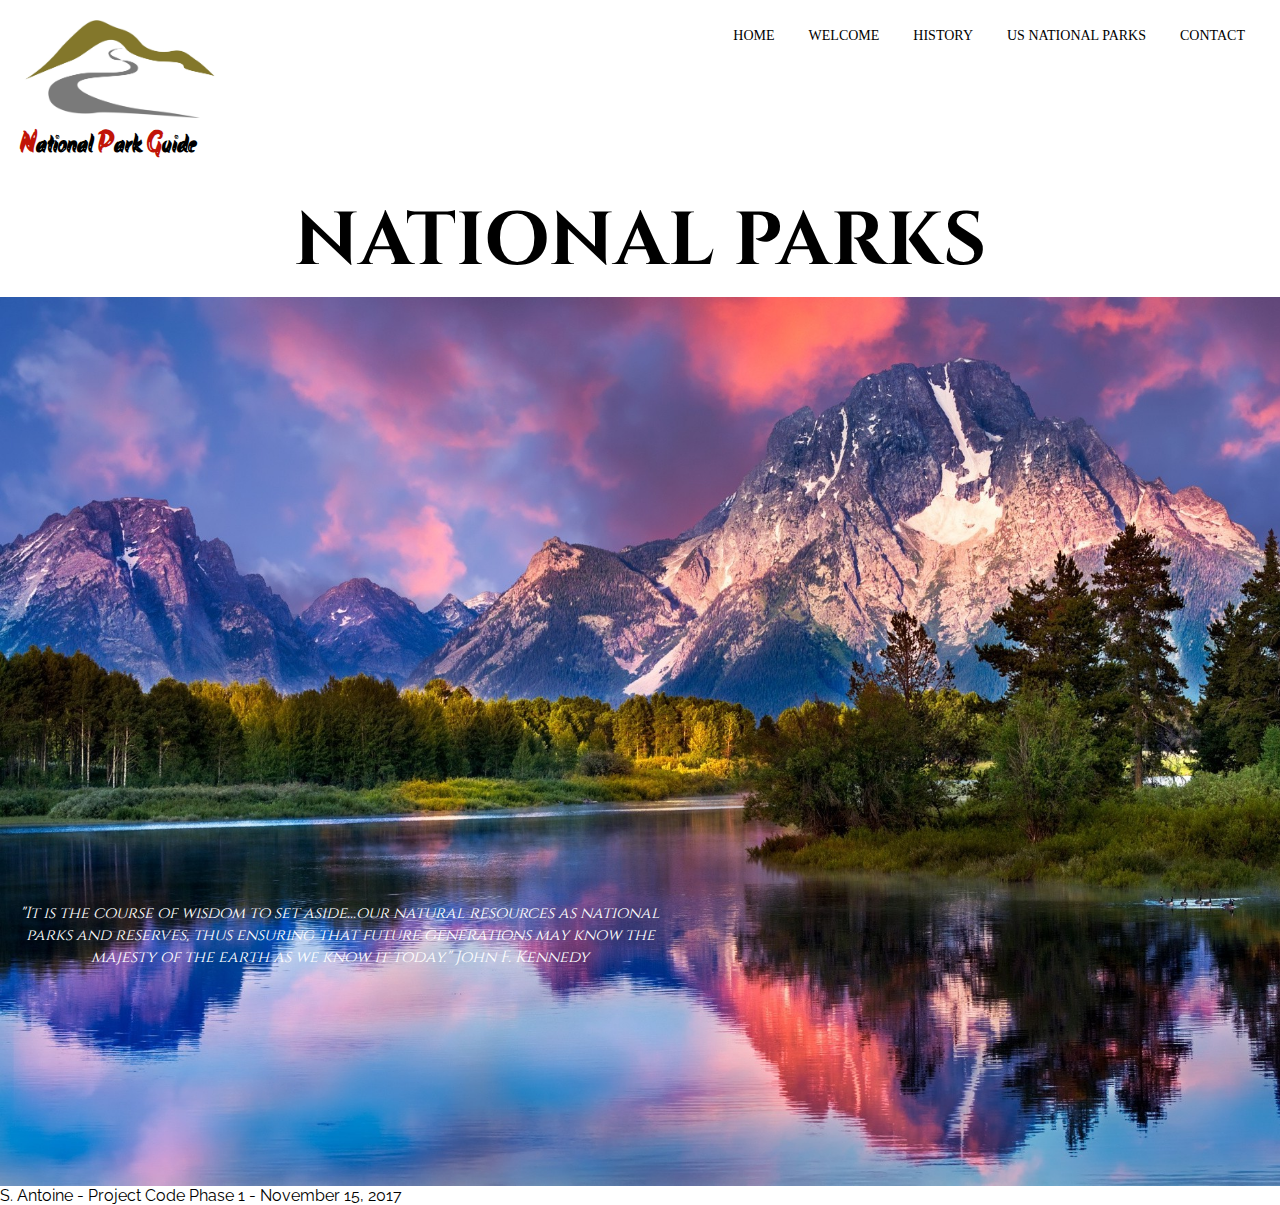
<file: index.html>
<!DOCTYPE html>
<html lang="en"> 
<head>
    <meta charset="utf-8">
        <!--Insert Google Fonts-->
        <link href="stylesheet.css" rel="stylesheet" type="text/css">
        <link href="https://fonts.googleapis.com/css?family=Cinzel" rel="stylesheet">
        <link href="https://fonts.googleapis.com/css?family=Raleway:400i" rel="stylesheet">
        <link href="https://fonts.googleapis.com/css?family=Akronim|Revalia|Trade+Winds" rel="stylesheet">
        <style></style>
    <title>
        My First Website
    </title>
    </head>

    <body>
    
        <!--insert logo-
            -->
    <header>    
     
     <nav>
          <div class="logo">
            <img src="images/logo.jpg" />
            <br/>
            <a 
            href="index.html"><span style="font-size: 30px;
             color: #c11407">N</span>ational
            <span style="font-size: 30px;
             color: #c11407">P</span>ark
            <span style="font-size: 30px;
             color: #c11407">G</span>uide</a>
            </div>
       
          <ul class= "navbar">
           
                  <li><a href="index.html">HOME</a></li>
                  <li><a href="welcome.html">WELCOME</a></li>
                  <li><a href="history.html">HISTORY</a></li>
                  <li> <a href="us_national_parks.html">US NATIONAL PARKS</a></li>
                  <!--<li><a href="photo_gallery.html">PHOTO GALLERY</a></li>-->
                  <li><a href="contact_us.html">CONTACT</a></li>
                </ul>
         </nav>
    
    </header>


     <section>
            
             <div class="homepage"> 
            
             <h1>NATIONAL PARKS</h1>
             
             <!--<h2><a href="us_national_parks.html">America's 59 Majestic Terrains</a></h2>-->
<!--CHANGE COLOR OF FONT OF H2-->
            
             <p class="quote"><em>"It is the course of wisdom to set aside...our natural resources as national parks 
and reserves, thus ensuring that future generations may know the majesty of the earth as we know it today." John F. Kennedy</em></p>
<!--MOVE QUOTE DOWN TO WATER-->
 
 
   </div>
  
  
   </section>  
    
    
    <footer>
        <time>S. Antoine - Project Code Phase 1 - November 15, 2017</time>
    </footer>
   
</body>
</html>
</file>
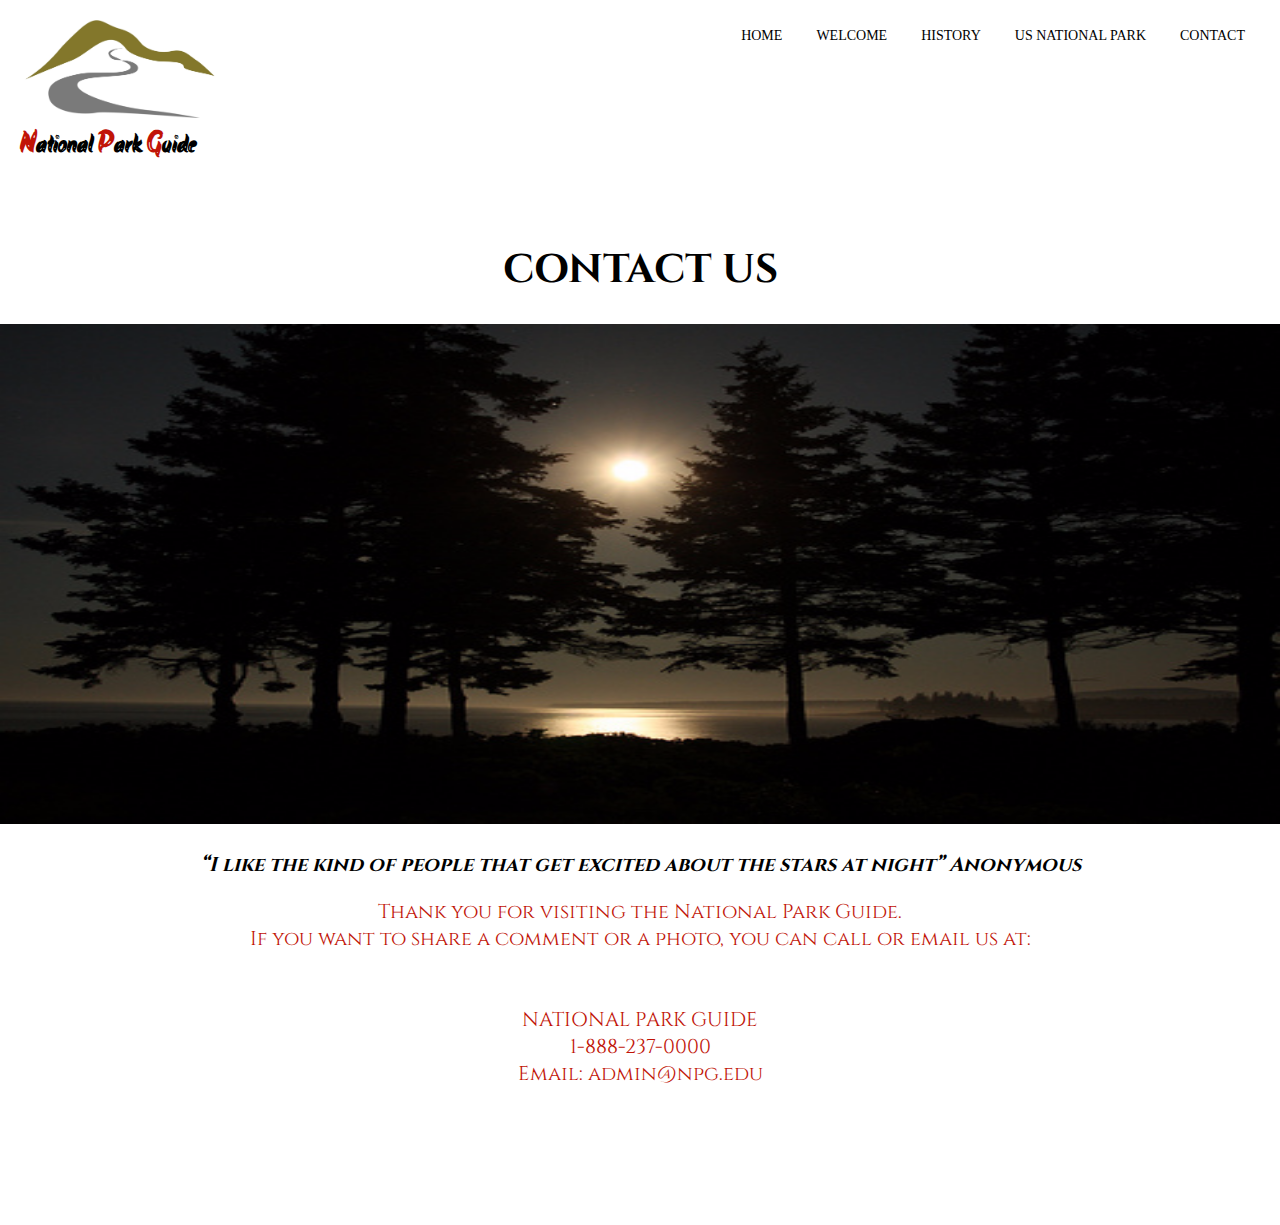
<file: contact_us.html>
<!DOCTYPE html>
<html lang="en"> 
<head>
        <meta charset="utf-8">
        <!--Google Font-->
        <link href="stylesheet.css" rel="stylesheet" type="text/css">
        <link href="https://fonts.googleapis.com/css?family=Cinzel" rel="stylesheet">  
        <link href="https://fonts.googleapis.com/css?family=Raleway:400i" rel="stylesheet">
        <link href="https://fonts.googleapis.com/css?family=Akronim|Revalia|Trade+Winds" rel="stylesheet">
    <title>
        My First Website
    </title>
    </head>
       
        <body>
             <!--insert logo-
            <div class="logo">
            <img src="images/logo.jpg" />
            <br/>
            <a class = "name"
            href="index.html"><span>N</span>ational
            <span>P</span>ark
            <span>G</span>uide</a>
            </div>-->
           <nav>
                <div class="logo">
            <img src="images/logo.jpg" />
            <br/>
            <a 
            href="index.html"><span style="font-size: 30px;
       color: #c11407">N</span>ational
            <span style="font-size: 30px;
       color: #c11407">P</span>ark
            <span style="font-size: 30px;
       color: #c11407">G</span>uide</a>
            </div>
        <ul class= "navbar">
            
                  
                  <li><a href="index.html">HOME</a></li>
                  <li><a href="welcome.html">WELCOME</a></li>
                  <li><a href="history.html">HISTORY</a></li>
                  <li> <a href="us_national_parks.html">US NATIONAL PARK</a></li>
                 <!-- <li><a href="Photo_Gallery.html">PHOTO GALLERY</a></li>-->
                  <li><a href="contact_us.html">CONTACT</a></li>
                </ul>
    </nav> 
            

        
         <body bgcolor="white"></body>
         <div class="contact_us"></div>
        
        
         <header class="contact_us">
        
         <center><h1><bold><font color="#000000">CONTACT US</font></bold></h1></center>

<!--<div class="banner2">
        <img class="banner-image2" 
        src="images/??.jpg>-->
        
        <div class="bannner2">
        <img class="banner-image2" src="images/night-trees.jpg">
        </div>
        
<!--iNCLUDE QUOTE-->    
   <p class="quotes"><em>“I like the kind of people that get excited about the stars at night” Anonymous</em></p>     


  <p><font color="#c11407">Thank you for visiting the National Park Guide.<br> If you want to share a comment or a photo, you can call or email us at: <br>
  <br>
  <br>
  NATIONAL PARK GUIDE<br>
  1-888-237-0000<br>
  Email:  admin@npg.edu</font></p>
     <br>
     <br>
      <footer>S. Antoine -Project Code Phase 1</footer> <time>November 15, 2017</time>  
    </body>
</html>
</file>
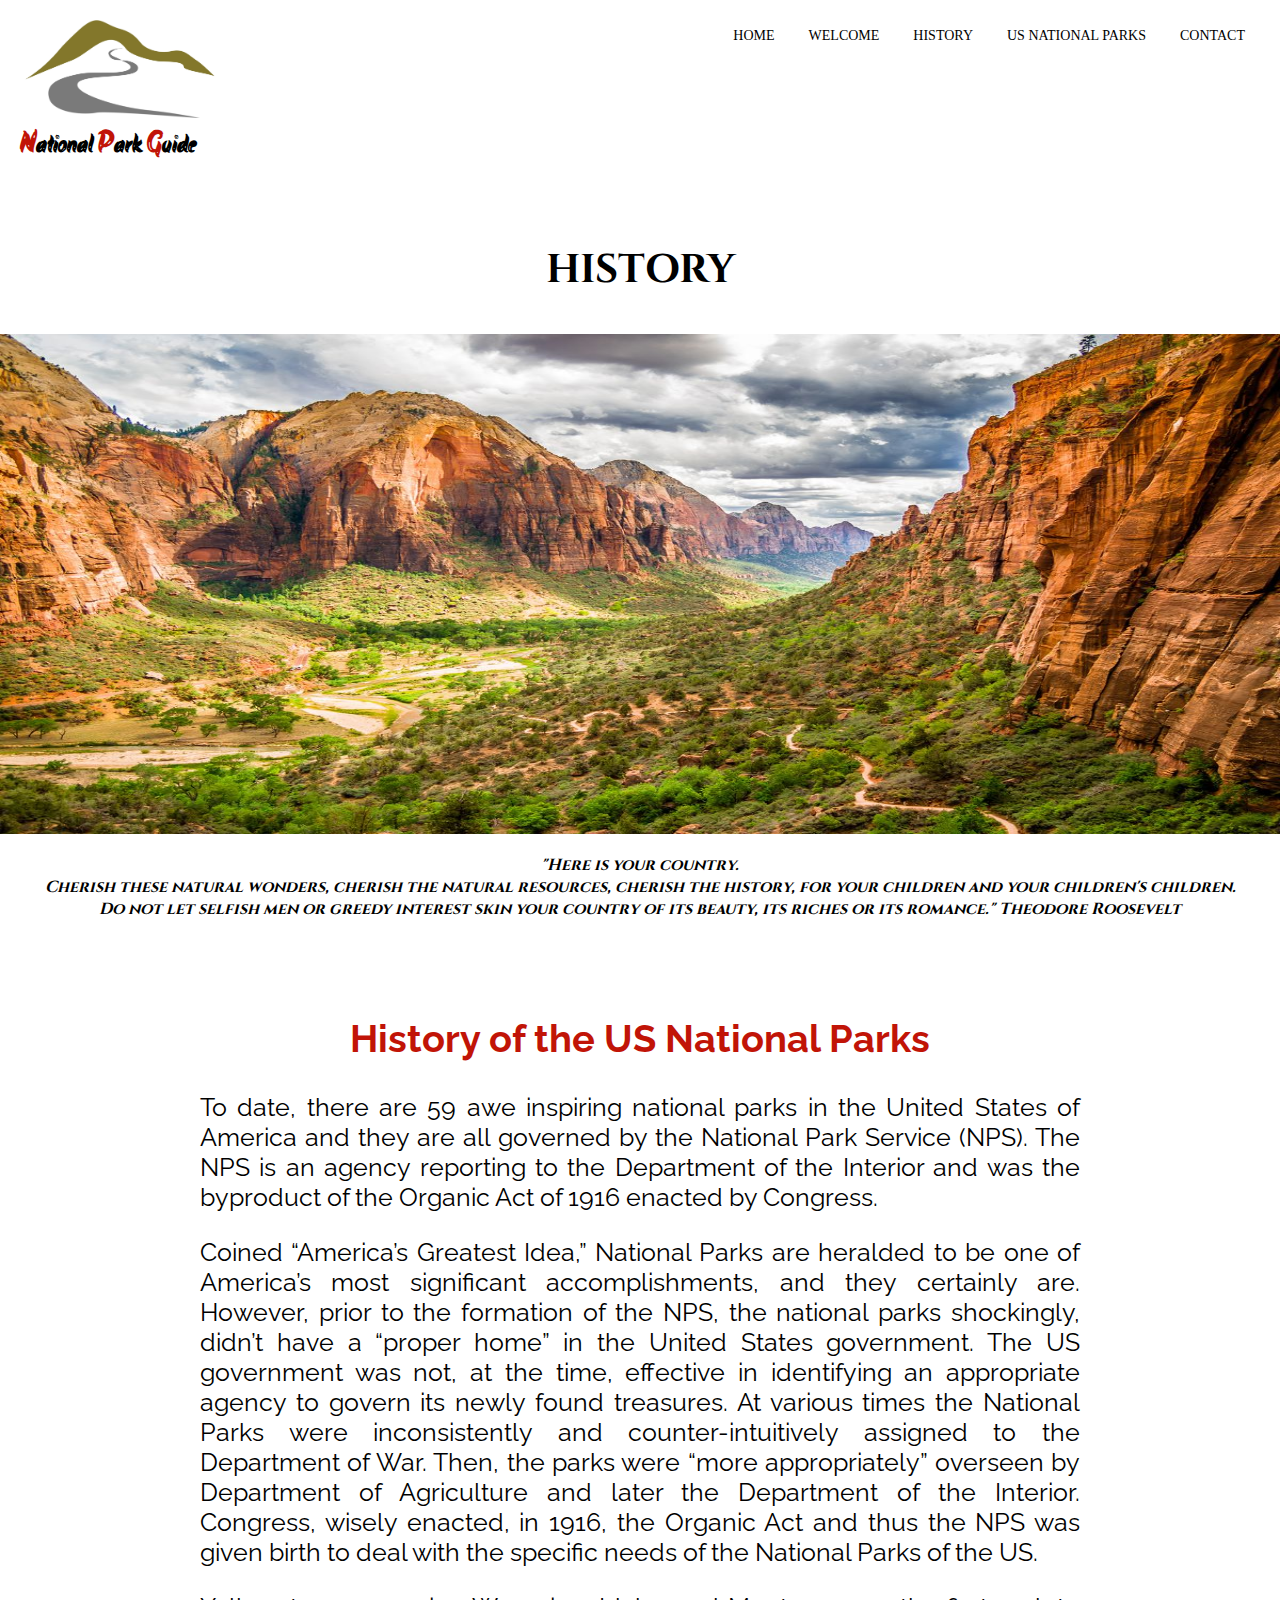
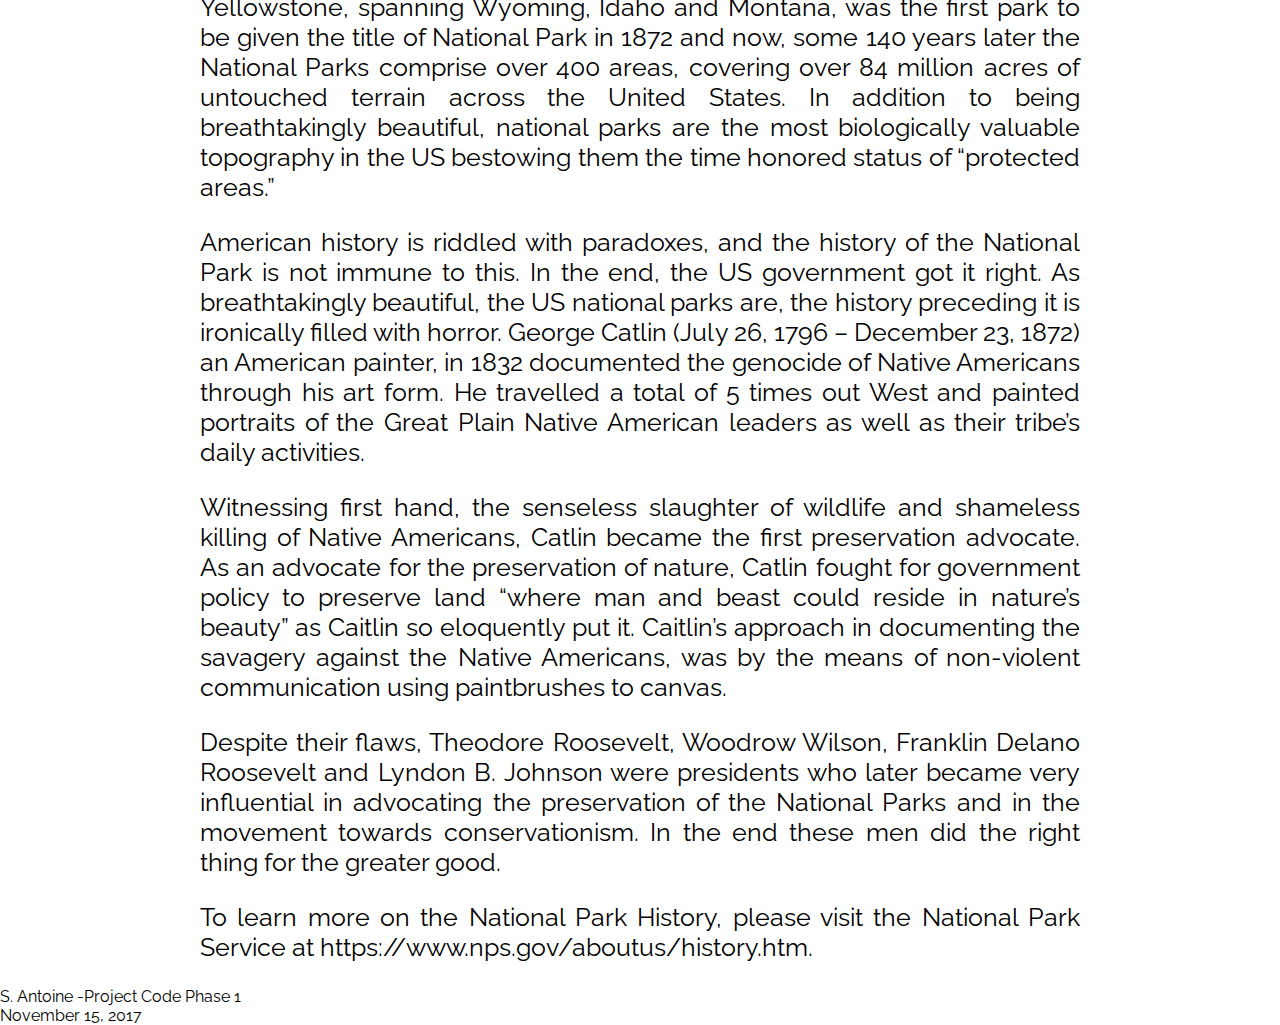
<file: history.html>
<!DOCTYPE html>
<html lang="en"> 
<head>
        <meta charset="utf-8">
        <!--Google Font-->
        <link href="stylesheet.css" rel="stylesheet" type="text/css">
        <link href="https://fonts.googleapis.com/css?family=Cinzel" rel="stylesheet">  
        <link href="https://fonts.googleapis.com/css?family=Raleway:400i" rel="stylesheet">
        <link href="https://fonts.googleapis.com/css?family=Akronim|Revalia|Trade+Winds" rel="stylesheet">
    <title>
        My First Website
    </title>
    </head>
       
        <body>
            <!--insert logo
            <div class="logo">
            <img src="images/logo.jpg" />
            <br/>
            <a class = "name"
            href="index.html"><span>N</span>ational
            <span>P</span>ark
            <span>G</span>uide</a>
            </div> -->
            
             <nav>
                  <div class="logo">
            <img src="images/logo.jpg" />
            <br/>
            <a 
            href="index.html"><span style="font-size: 30px;
       color: #c11407">N</span>ational
            <span style="font-size: 30px;
       color: #c11407">P</span>ark
            <span style="font-size: 30px;
       color: #c11407">G</span>uide</a>
            </div>
        <ul class= "navbar">
           

                  <li><a href="index.html">HOME</a></li>
                  <li><a href="welcome.html">WELCOME</a></li>
                  <li><a href="history.html">HISTORY</a></li>
                  <!--remove undeline under history and make it like the other navbar elements-->
                  <li> <a href="us_national_parks.html">US NATIONAL PARKS</a></li>
                 <!-- <li><a href="photo_gallery.html">PHOTO GALLERY</a></li>-->
                  <li><a href="contact_us.html">CONTACT</a></li>
                </ul>
    </nav>
        
        <body bgcolor="white"></body>
    
        <div class="history"></div>
     
         <header>
             
     <div class="hheader">
         <header class="history">
        <center><h1><bold><font color="#000000">HISTORY</font></bold></h1></center>
        </div> 
        
<!-- INSERT IMAGE of Zion National Park?-->
        <div class="bannner-h">
        <img class="banner-image-h" src="images/history.jpg">
        </div>
       
    <!--iNCLUDE QUOTE-->
        <p class="quotes"><em>"Here is your country.<br>  Cherish these natural wonders, cherish the natural resources, cherish the history, for your children and your children's children.<br>  Do not let selfish men or greedy interest skin your country of its beauty, its riches or its romance."  Theodore Roosevelt</em></p>
  <!--INSERT TEXT OF HISTORY OF US NP-->
  

 
 <div class="section_h">
     
    <center><h2><font color="#c11407"> History of the US National Parks</font></h2></center>

 <p>To date, there are 59 awe inspiring national parks in the United States of America  and they are all governed by the National Park Service (NPS).  The NPS is an agency reporting to the Department of the Interior and was the byproduct of the Organic Act of 1916 enacted by Congress.</p>
<p>Coined “America’s Greatest Idea,” National Parks are heralded to be one of America’s most significant accomplishments, and they certainly are.  However, prior to the formation of the NPS, the national parks shockingly, didn’t have a “proper home” in the United States government.    The US government was not, at the time, effective in identifying an appropriate agency to govern its newly found treasures.    At various times the National Parks were inconsistently and counter-intuitively assigned to the Department of War.  Then, the parks were “more appropriately” overseen by Department of Agriculture and later the Department of the Interior.   Congress, wisely enacted, in 1916, the Organic Act and thus the NPS was given birth to deal with the specific needs of the National Parks of the US.</p> 
<p>Yellowstone, spanning Wyoming, Idaho and Montana, was the first park to be given the title of National Park in 1872 and now, some 140 years later the National Parks comprise over 400 areas, covering over 84 million acres of untouched terrain across the United States.  In addition to being breathtakingly beautiful, national parks are the most biologically valuable topography in the US bestowing them the time honored status of “protected areas.”</p>  
<p>American history is riddled with paradoxes, and the history of the National Park is not immune to this.  In the end, the US government got it right.   As breathtakingly beautiful, the US national parks are, the history preceding it is ironically filled with horror.   George Catlin (July 26, 1796 – December 23, 1872) an American painter, in 1832 documented the genocide of Native Americans through his art form.  He travelled a total of 5 times out West and painted portraits of the Great Plain Native American leaders as well as their tribe’s daily activities.</p>
<p>Witnessing first hand, the senseless slaughter of wildlife and shameless killing of Native Americans, Catlin became the first preservation advocate.  As an advocate for the preservation of nature, Catlin fought for government policy to preserve land “where man and beast could reside in nature’s beauty” as Caitlin so eloquently put it.   Caitlin’s approach in documenting the savagery against the Native Americans, was by the means of non-violent communication using paintbrushes to canvas.</p>
<p>Despite their flaws, Theodore Roosevelt,   Woodrow Wilson, Franklin Delano Roosevelt and Lyndon B. Johnson were presidents who later became very influential in advocating the preservation of the National Parks and in the movement towards conservationism.   In the end these men did the right thing for the greater good. </p>
<p>To learn more on the National Park History, please visit the National Park Service at https://www.nps.gov/aboutus/history.htm.</p>

  </div>
      <footer>S. Antoine -Project Code Phase 1</footer> <time>November 15, 2017</time>  
    </body>
</html>
</file>
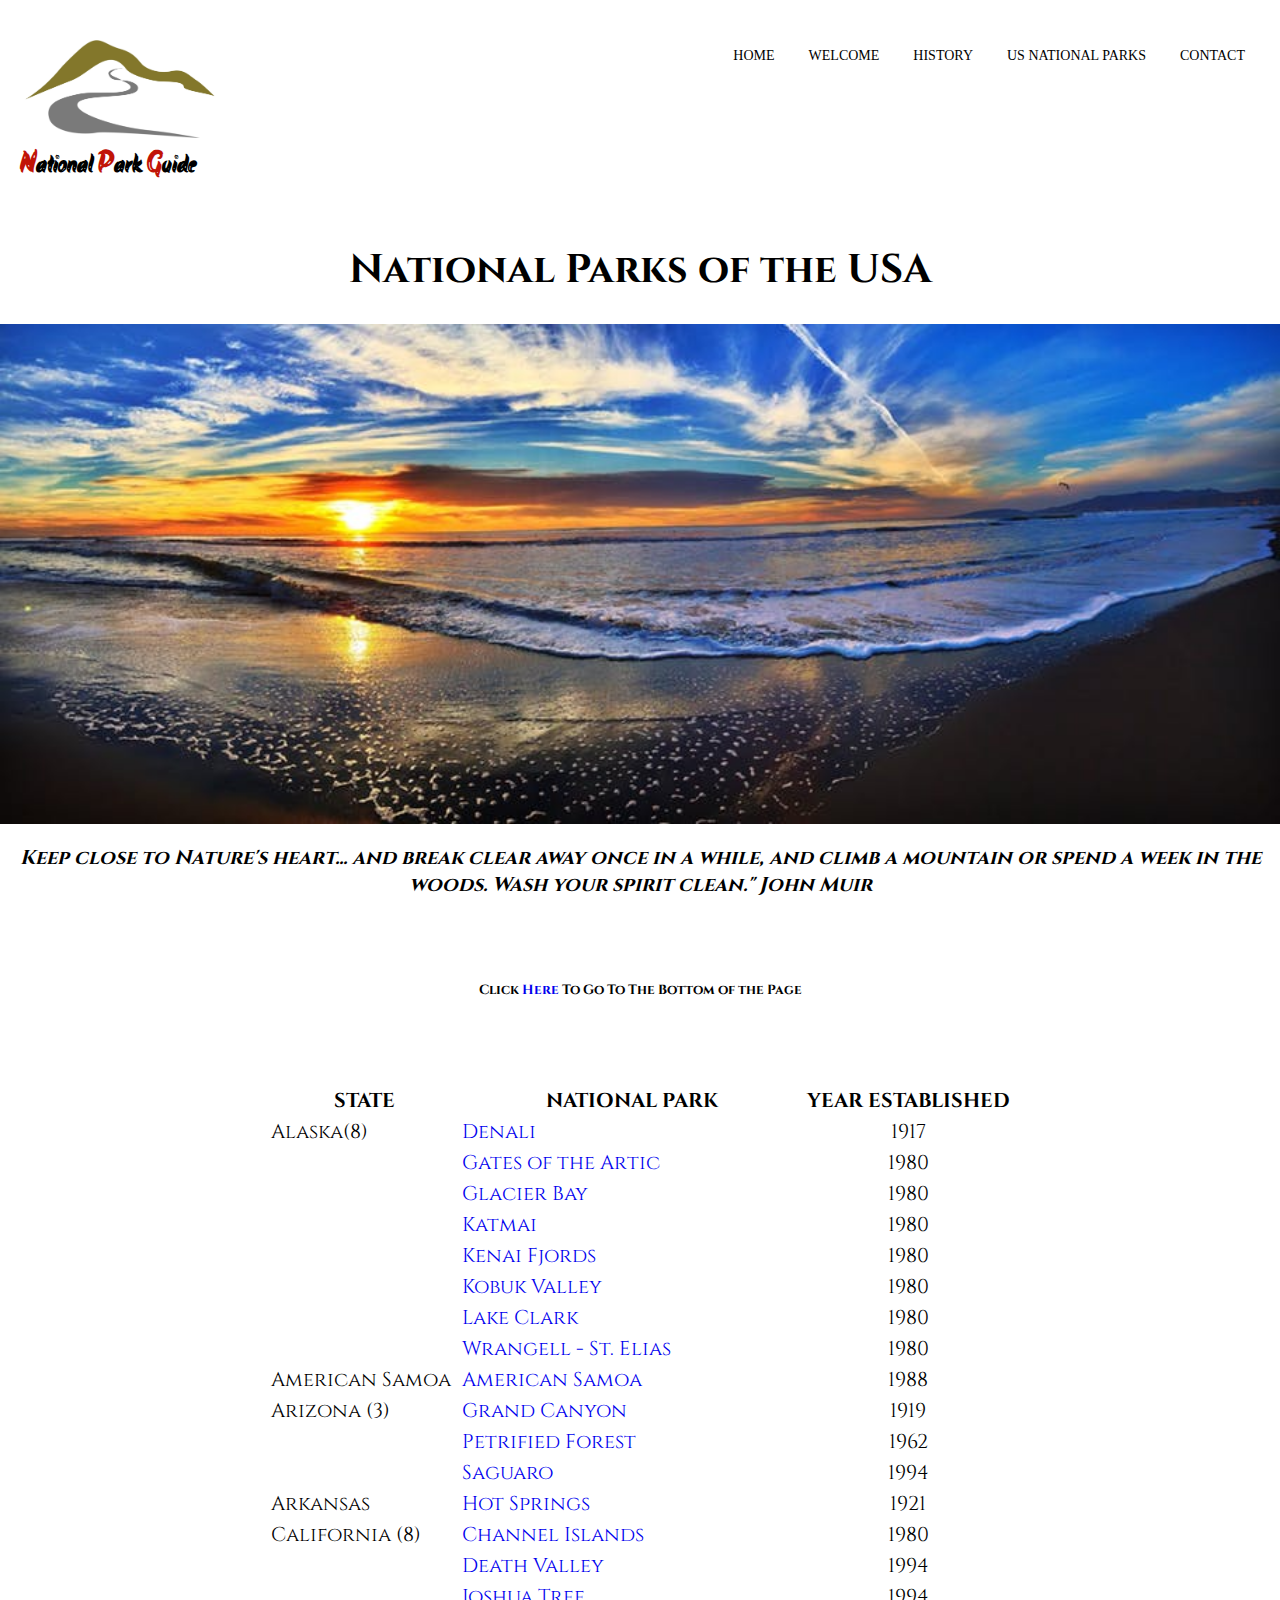
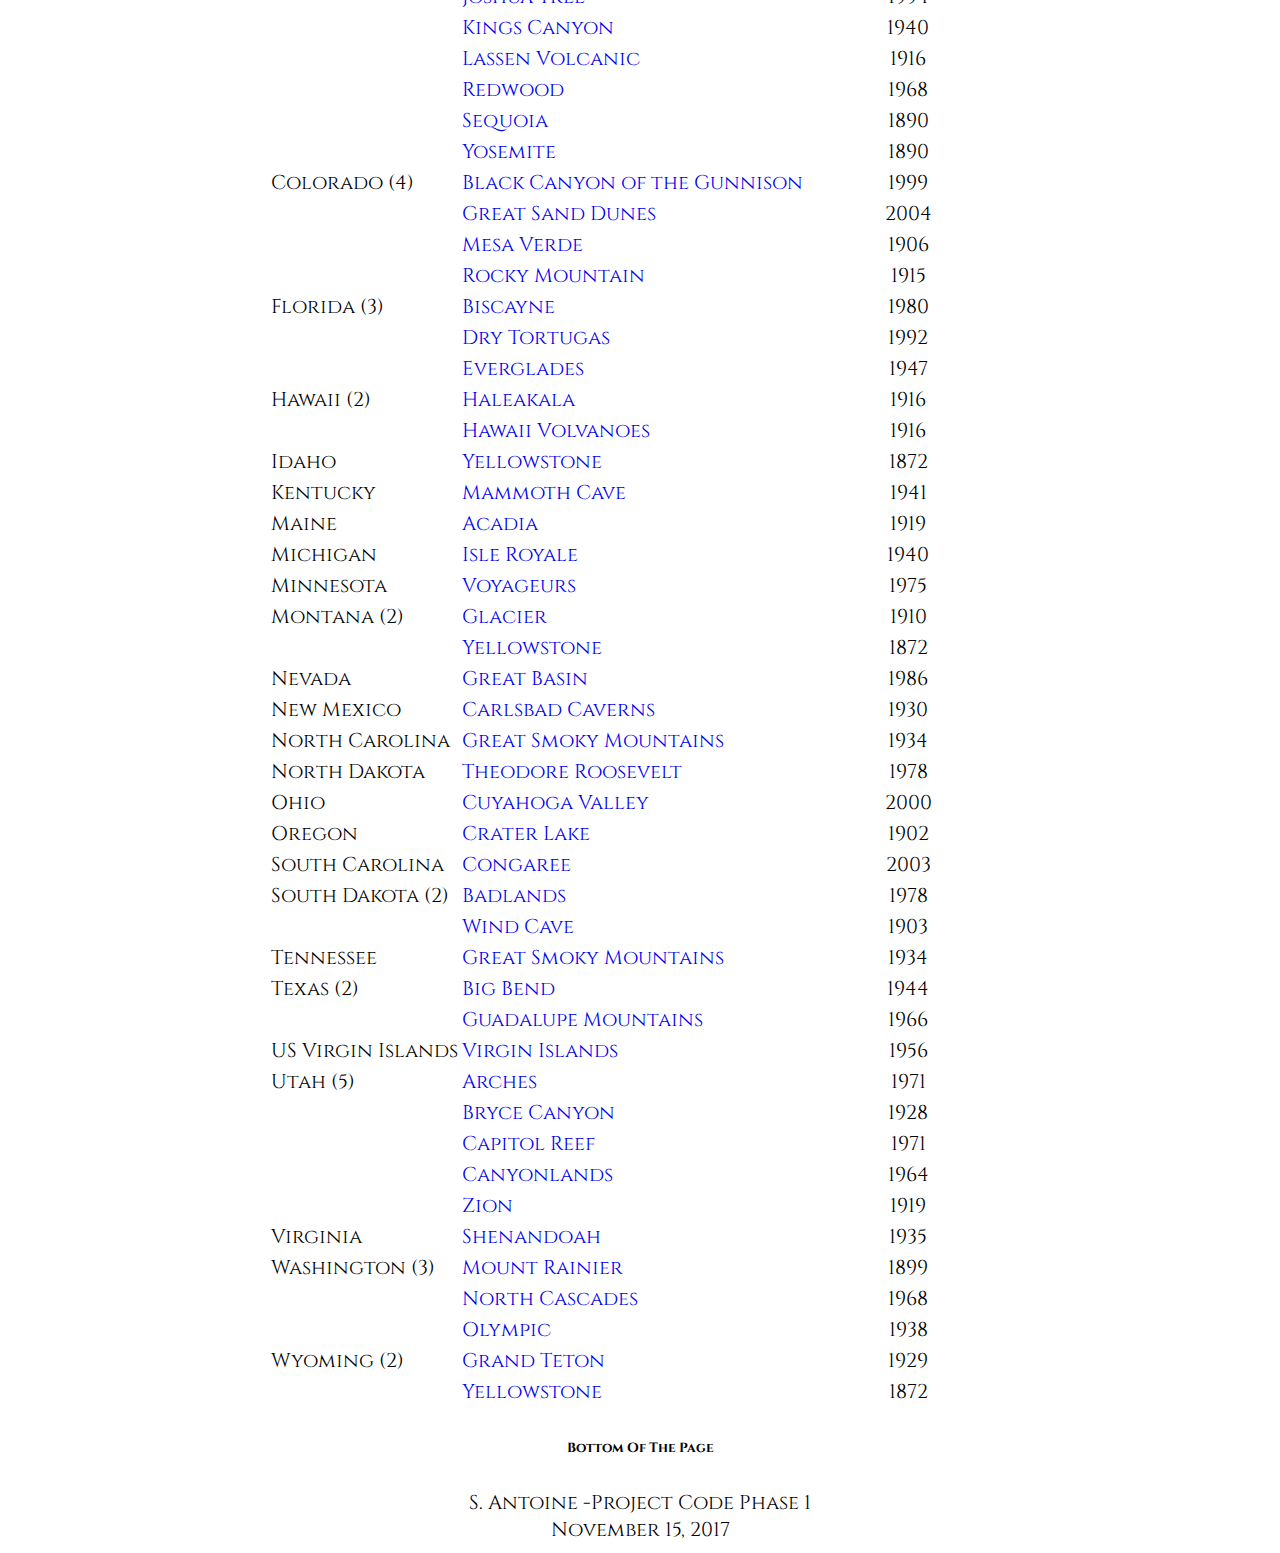
<file: us_national_parks.html>
<!DOCTYPE html>
<html lang="en"> 
<head>
        <meta charset="utf-8">
        <!--Google Font-->
        <link href="stylesheet.css" rel="stylesheet" type="text/css">
        <link href="https://fonts.googleapis.com/css?family=Cinzel" rel="stylesheet">  
        <link href="https://fonts.googleapis.com/css?family=Raleway:400i" rel="stylesheet">
        <link href="https://fonts.googleapis.com/css?family=Akronim|Revalia|Trade+Winds" rel="stylesheet">
    <title>
        My First Website
    </title>
    </head>
        <!--insert logo
            <div class="logo">
            <img src="images/logo.jpg" />
            <br/>
            <a class = "name"
            href="index.html"><span>N</span>ational
            <span>P</span>ark
            <span>G</span>uide</a>
            </div> -->
        <body>
         
         <body bgcolor="#ffffff"></body>
         <div class="us_national_parks"></div>
     
         <header>
        <nav>
         <div class="logo">
            <img src="images/logo.jpg" />
            <br/>
            <a 
            href="index.html"><span style="font-size: 30px;
       color: #c11407">N</span>ational
            <span style="font-size: 30px;
       color: #c11407">P</span>ark
            <span style="font-size: 30px;
       color: #c11407">G</span>uide</a>
            </div>
        <ul class= "navbar">
            <!--insert logo-
            <div class="logo">
            <a href="#">LOGO</a>
            </div>-->
                  
                  <li><a href="index.html">HOME</a></li>
                  <li><a href="about.html">WELCOME</a></li>
                  <li><a href="history.html">HISTORY</a></li>
                  <!--remove undeline under history and make it like the other navbar elements-->
                  <li> <a href="us_national_parks.html">US NATIONAL PARKS</a></li>
                  <!--li><a href="Photo_Gallery">PHOTO GALLERY</a></li>-->
                  <li><a href="contact_us">CONTACT</a></li>
                </ul>
         </nav> 
             
         <header class="us_national_parks">
         <center><h1><bold><!--<font color="blue">-->National Parks of the USA</font></bold></h1></center>
        
        <div class="banner">   
        <img class="banner-image-npusa" src="images/banner1.jpeg">
        
        </div>
        <!--DO NOT USE THIS IMAGE
        <center><img src="images/uvmap2.gif" height = "600px"/></img></center> -->
        
    
   <!--INSERT QUOTE -->
   
          <p class="quotes"> <em>Keep close to Nature's heart... and break clear away once in a while, and climb a mountain or spend a week in the woods. Wash your spirit clean." John Muir</em></p>
          </p>
    
        <h2></h2>
        <br>
    <header>  
        <h6><center>Click <a href="#bottom_link"> Here </a>To Go To The Bottom of the Page</center></h6><br>
            <!--<a href="#top_link"> Top of Table</a>-->
    </header>
    <br>
   <center>
       
    
   <table bgcolor="white"><bordercolor="none" border="5px" cellspacing= "5px" cellpadding= "5px">
    
    <tr align="center">
        <th>STATE</th>
        <th>NATIONAL PARK</th>
        <th>YEAR ESTABLISHED</th>
    </tr>
            <td>Alaska(8)</td>
            <td><a href="https://www.nps.gov/dena/index.htm">Denali</a></td>
            <td align="center">1917</td>
       <tr>
           <td></td>
           <td><a href="https://www.nps.gov/gaar/index.htm">Gates of the Artic</a</td>
           <td align="center">1980</td>
   </tr> 
          <td></td>
          <td><a href="https://www.nps.gov/glac/index.htm">Glacier Bay</a></td>
          <td align="center">1980</td>
   <tr>
         <td></td>
         <td><a href="https://www.nps.gov/katm/index.htm">Katmai</a></td>
         <td align="center">1980</td>
</tr>
<tr>
    <td></td>
        <td><a href="https://www.nps.gov/kefj/index.htm">Kenai Fjords</a></td>
        <td align="center">1980</td>
</tr>
        
<tr>
    <td></td>
       <td><a href="https://www.nps.gov/kova/index.htm">Kobuk Valley</a></td>
       <td align="center">1980</td>
</tr>
   <tr>
       <td></td>
       <td><a href="https://www.nps.gov/lacl/index.htm">Lake Clark</a></td>
       <td align="center">1980</td>
   </tr>    
   <tr>
      <td></td>
       <td><a href="https://www.nps.gov/wrst/index.htm">Wrangell - St. Elias</a></td>
       <td align="center">1980</td> 
   </tr>   
    <tr>
        <td>American Samoa</td>
        <td><a href="https://www.nps.gov/npsa/index.htm">American Samoa</a></td>
        <td align="center">1988</td> 
</tr>
 
   <tr>
       <td>Arizona (3)</td>
      <td><a href="https://www.nps.gov/grca/index.htm">Grand Canyon</a></td>
      <td align="center">1919</td>
      </tr>   
       <tr>
            <td></td>
            <td><a href="https://www.nps.gov/pefo/index.htm">Petrified Forest</a></td>
             <td align="center">1962</td
       </tr>   
       <tr>
        <td></td>
        <td><a href="https://www.nps.gov/sagu/index.htm">Saguaro</a></td>
        <td align="center">1994</td>
       </tr>
    <tr>     
      <td>Arkansas</td>
      <td><a href="https://www.nps.gov/hosp/index.htm">Hot Springs</a></td>
      <td align="center">1921</td>    
</tr>
      <tr>
          <td>California (8)</td>
      <td><a href="https://www.nps.gov/chis/index.htm">Channel Islands</a></td>
      <td align="center">1980</td>
      </tr>
       <tr>
          <td></td>
      <td><a href="https://www.nps.gov/deva/index.htm">Death Valley</a></td>
      <td align="center">1994</td>
      </tr> <tr>
          <td></td>
      <td><a href="https://www.nps.gov/jotr/index.htm">Joshua Tree</a></td>
      <td align="center">1994</td>
      </tr>
    <tr>
        <td></td>
        <td><a href="https://www.nps.gov/seki/index.htm">Kings Canyon</a></td>
      <td align="center">1940</td>
      </tr>
       <tr>
          <td></td>
      <td><a href="https://www.nps.gov/lavo/index.htm">Lassen Volcanic</a></td>
      <td align="center">1916</td>
      </tr>
       <tr>
          <td></td>
      <td><a href="https://www.nps.gov/redw/index.htm">Redwood</a></td>
      <td align="center">1968</td>
      </tr>
       <tr>
          <td></td>
      <td><a href="https://www.nps.gov/seki/index.htm">Sequoia</a></td>
      <td align="center">1890</td>
      </tr>
       <tr>
          <td></td>
      <td><a href="https://www.nps.gov/yose/index.htm">Yosemite</a></td>
      <td align="center">1890</td>
      </tr>
      <tr>
          <td>Colorado (4)</td>
      <td><a href="https://www.nps.gov/blca/index.htm">Black Canyon of the Gunnison</a></td>
      <td align="center">1999</td>
      </tr>
       <tr>
          <td></td>
      <td><a href="https://www.nps.gov/grsa/index.htm">Great Sand Dunes</a></td>
      <td align="center">2004</td>
      <tr>
          <td></td>
      <td><a href="https://www.nps.gov/meve/index.htm">Mesa Verde</a></td>
      <td align="center">1906</td></tr>
      </tr>
       <tr>
          <td></td>
      <td><a href="https://www.nps.gov/romo/index.htm">Rocky Mountain</a></td>
      <td align="center">1915</td>
      </tr>
       <tr>
      <td>Florida (3)</td>
      <td><a href="https://www.nps.gov/bisc/index.htm">Biscayne</a></td>
      <td align="center">1980</td>
     </tr>    
      <tr>
          <td></td>
    <td><a href="https://www.nps.gov/drto/index.htm">Dry Tortugas</a></td>
      <td align="center">1992</td>
      </tr>
     <tr>
         <td></td>
         <td><a href="https://www.nps.gov/ever/index.htm">Everglades</a>
      <td align="center">1947</td>
      </tr>
      <tr>
          <td>Hawaii (2)</td>
      <td><a href="https://www.nps.gov/hale/index.htm">Haleakala</a></td>
      <td align="center">1916</td>
      </tr>
      <tr>
          <td></td>
      <td><a href="https://www.nps.gov/havo/index.htm">Hawaii Volvanoes</a></td>
      <td align="center">1916</td>
      </tr>
<tr>
            <td>Idaho </td>
            <td><a href="https://www.nps.gov/yell/index.htm">Yellowstone</a></td>
            <td align="center">1872</td>
       </tr>
       <tr>
            <td>Kentucky </td>
            <td><a href="https://www.nps.gov/maca/index.htm">Mammoth Cave</a></td>
            <td align="center">1941</td>
       </tr>
       <tr>
            <td>Maine </td>
            <td><a href="https://www.nps.gov/acad/index.htm">Acadia</a></td>
            <td align="center">1919</td>
       </tr>
       <tr>
      <td>Michigan </td>
            <td><a href="https://www.nps.gov/isro/index.htm">Isle Royale</a></td>
            <td align="center">1940</td>
       </tr>
        <tr>
            <td>Minnesota </td>
            <td><a href="https://www.nps.gov/voya/index.htm">Voyageurs</a></td>
            <td align="center">1975</td>
       </tr>
       <tr>
           <td>Montana (2)</td>
            <td><a href="https://www.nps.gov/glac/index.htm">Glacier</a></td>
            <td align="center">1910</td>
    </tr>
<tr>
            <td></td>
            <td><a href="https://www.nps.gov/yell/index.htm">Yellowstone</a></td>
            <td align="center">1872</td>
       </tr>
       <tr>
            <td>Nevada </td>
            <td><a href="https://www.nps.gov/grba/index.htm">Great Basin</a></td>
            <td align="center">1986</td>
       </tr>
       <tr>
            <td>New Mexico</td>
            <td><a href="https://www.nps.gov/cave/index.htm">Carlsbad Caverns</a></td>
            <td align="center">1930</td>
       </tr>
      <tr>
            <td>North Carolina</td>
            <td><a href="https://www.nps.gov/grsm/index.htm">Great Smoky Mountains</a></td>
            <td align="center">1934</td>
       </tr>
       <tr>
            <td>North Dakota</td>
            <td><a href="https://www.nps.gov/thro/index.htm">Theodore Roosevelt</a></td>
            <td align="center">1978</td>
       </tr>
       <tr>
            <td>Ohio</td>
            <td><a href="https://www.nps.gov/cuva/index.htm">Cuyahoga Valley</a></td>
            <td align="center">2000</td>
       </tr>
       <tr>
            <td>Oregon</td>
            <td><a href="https://www.nps.gov/crla/index.htm">Crater Lake</a></td>
            <td align="center">1902</td>
       </tr>
        <tr>
            <td>South Carolina</td>
            <td><a href="https://www.nps.gov/cong/index.htm">Congaree</a></td>
            <td align="center">2003</td>
       </tr>
        <tr>
            <td>South Dakota (2)</td>
            <td><a href="https://www.nps.gov/badl/index.htm">Badlands</a></td>
            <td align="center">1978</td>
       </tr>
    <tr>
            <td></td>
            <td><a href="https://www.nps.gov/wica/index.htm">Wind Cave</a></td>
            <td align="center">1903</td>
       </tr>
       <tr>
            <td>Tennessee</td>
            <td><a href="https://www.nps.gov/grsm/index.htm">Great Smoky Mountains</a></td>
            <td align="center">1934</td>
       </tr>
       <tr>
            <td>Texas (2) </td>
            <td><a href="https://www.nps.gov/bibe/index.htm">Big Bend</a></td>
            <td align="center">1944</td>
       </tr>
       <tr>
            <td></td>
            <td><a href="https://www.nps.gov/gumo/index.htm">Guadalupe Mountains</a></td>
            <td align="center">1966</td>
       <tr>
            <td>US Virgin Islands</td>
            <td><a href="https://www.nps.gov/viis/index.htm">Virgin Islands</a></td>
            <td align="center">1956</td>
       </tr>
       <tr>
            <td>Utah (5)</td>
            <td><a href="https://www.nps.gov/arch/index.htm">Arches</a></td>
            <td align="center">1971</td>
       </tr>
       <tr>
            <td></td>
            <td><a href="https://www.nps.gov/brca/index.htm">Bryce Canyon</a></td>
            <td align="center">1928</td>
       </tr>
    <tr>
            <td></td>
            <td><a href="https://www.nps.gov/care/index.htm">Capitol Reef</a></td>
            <td align="center">1971</td>
       </tr>
    <tr>
            <td></td>
            <td><a href="https://www.nps.gov/cany/index.htm">Canyonlands</a></td>
            <td align="center">1964</td>
       </tr>
       <tr>
            <td></td>
            <td><a href="https://www.nps.gov/zion/index.htm">Zion</a></td>
            <td align="center">1919</td>
       </tr>
        <tr>
            <td>Virginia</td>
            <td><a href="https://www.nps.gov/shen/index.htm">Shenandoah</a></td>
            <td align="center">1935</td>
       </tr>
        <tr>
            <td>Washington (3) </td>
            <td><a href="https://www.nps.gov/mora/index.htm">Mount Rainier</a></td>
            <td align="center">1899</td>
       </tr>
       <tr>
            <td> </td>
            <td><a href="https://www.nps.gov/noca/index.htm">North Cascades</a></td>
            <td align="center">1968</td>
       </tr>
    <tr>
            <td> </td>
            <td><a href="https://www.nps.gov/olym/index.htm">Olympic</a></td>
            <td align="center">1938</td>
       </tr>
       <tr>
            <td>Wyoming (2)</td>
            <td><a href="https://www.nps.gov/grte/index.htm">Grand Teton</a></td>
            <td align="center">1929</td>
       </tr>
       <tr>
            <td></td>
            <td><a href="https://www.nps.gov/yell/index.htm">Yellowstone</a></td>
            <td align="center">1872</td>
       </tr>
  </table>
  </center>
       <header>
       <h6><center><a name="bottom_link">Bottom Of The Page</a></center></h6>
       </header>   
       <!-- <h2><center>Click<a href="#top_link">Here</a>To Go To The Top of the Page</center></h2><br>-->
        
      <footer>S. Antoine -Project Code Phase 1</footer> <time>November 15, 2017</time>  
    </body>
</html>
</file>
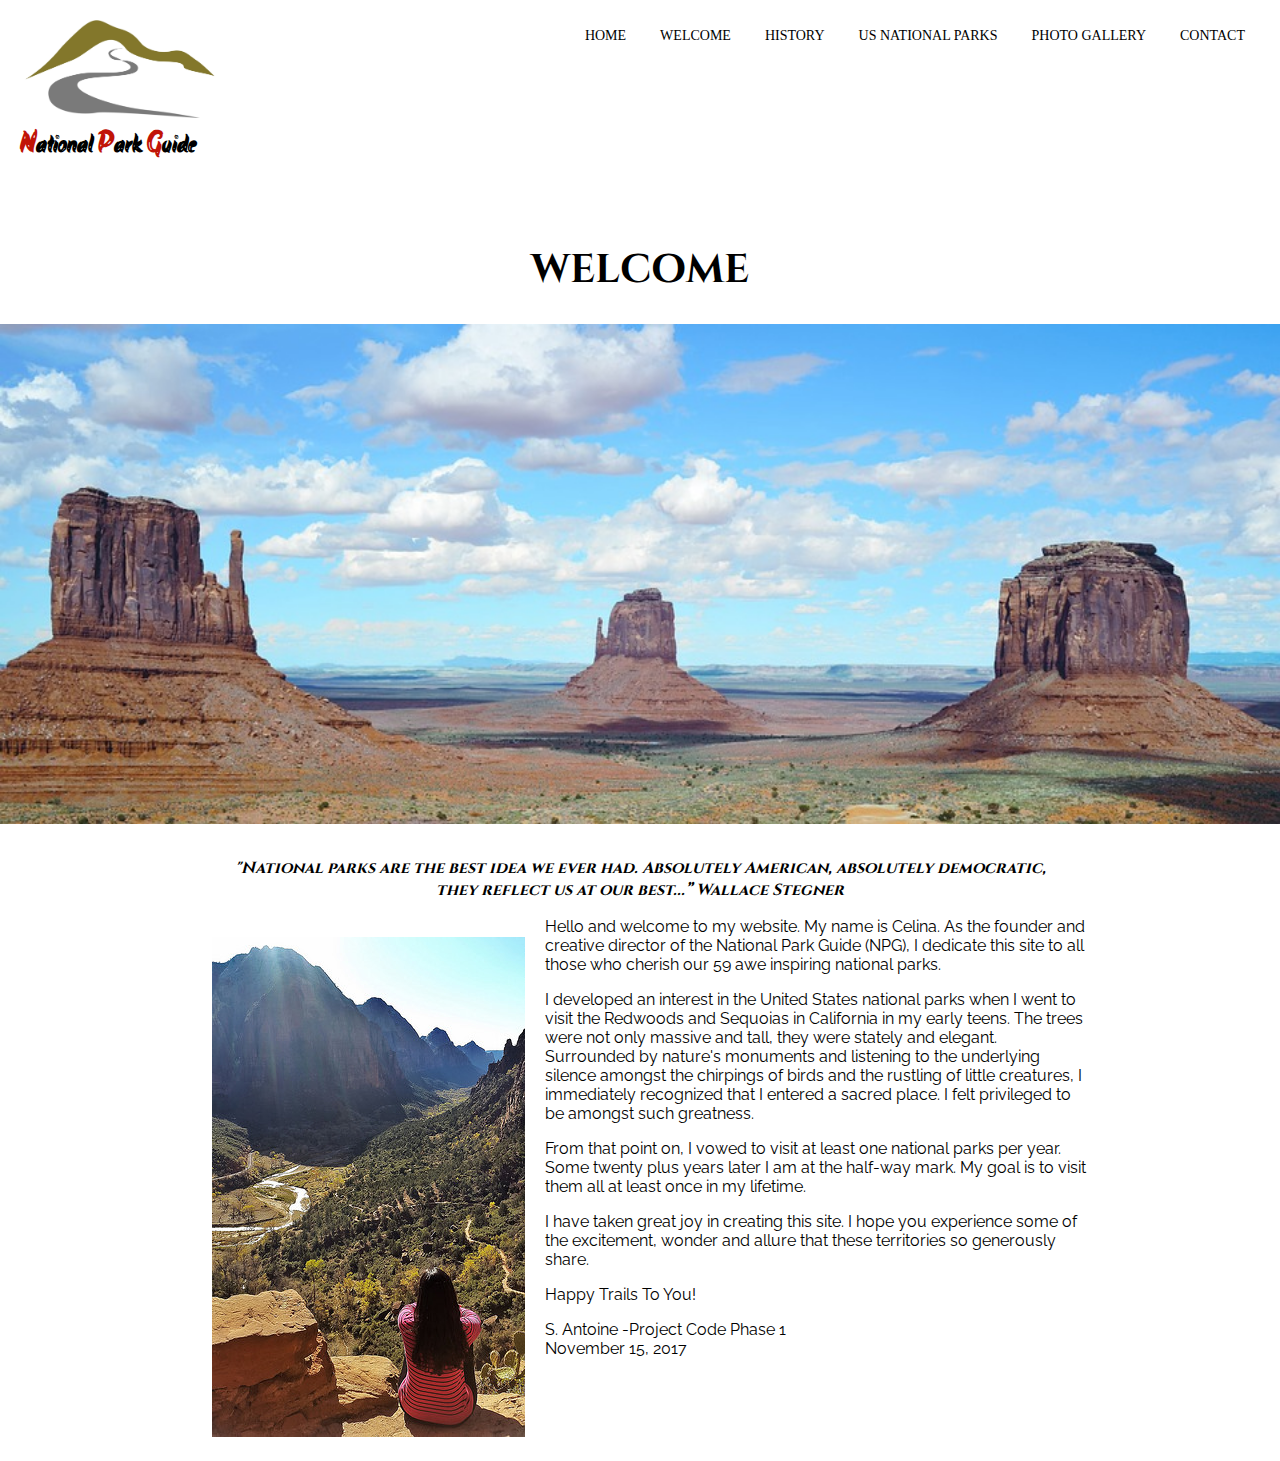
<file: welcome.html>
<!DOCTYPE html>
<html lang="en"> 
<head>
        <meta charset="utf-8">
        <!--Google Font-->
        <link href="stylesheet.css" rel="stylesheet" type="text/css">
        <link href="https://fonts.googleapis.com/css?family=Cinzel" rel="stylesheet">  
        <link href="https://fonts.googleapis.com/css?family=Raleway:400i" rel="stylesheet">
        <link href="https://fonts.googleapis.com/css?family=Akronim|Revalia|Trade+Winds" rel="stylesheet">
    <title>
        My First Website
    </title>
    </head>
       
    <body>
         
    
       <!--insert logo
            <div class="logo">
            <img src="images/logo.jpg" />
            <br/>
            <a class = "name"
            href="index.html"><span>N</span>ational
            <span>P</span>ark
            <span>G</span>uide</a>
            </div> -->

     <nav>
         
          <div class="logo">
            <img src="images/logo.jpg" />
            <br/>
            <a 
            href="index.html"><span style="font-size: 30px;
       color: #c11407">N</span>ational
            <span style="font-size: 30px;
       color: #c11407">P</span>ark
            <span style="font-size: 30px;
       color: #c11407">G</span>uide</a>
            </div>
        <ul class= "navbar">
           

                  <li><a href="index.html">HOME</a></li>
                  <li><a href="welcome.html">WELCOME</a></li>
                  <li><a href="history.html">HISTORY</a></li>
                  <li> <a href="us_national_parks.html">US NATIONAL PARKS</a></li>
                  <li><a href="photo_gallery.html">PHOTO GALLERY</a></li>
                  <li><a href="contact_us.html">CONTACT</a></li>
                </ul>
    </nav>


        <body bgcolor="white"></body>
        <div class="welcome"></div>
     
         
        <header class="welcome">
       
        <center><h1><bold><font color="#000000">WELCOME</font></bold></h1></center>
        
        <div class="bannner-w">
        <img class="banner-image-w" img src="images/canyon.jpg">
        </div>
        </header>
        <!--
        <center><img src="images/uvmap2.gif" height = "600px"/></img></center> -->
    
  

        <p class="quotes"><em>"National parks are the best idea we ever had. Absolutely American, absolutely democratic,<br> they reflect us at our best...” Wallace Stegner</em></p>
    
   <div class="container">
    <div class="w-image"> 
       <img src="images/sitting.jpg"/>
    </div>
    <div class="w-text">
     <p>Hello and welcome to my website.  My name is Celina.  As the founder and creative director of the National Park Guide (NPG), I dedicate this site to all those who cherish our 59 awe inspiring national parks. </p>
     <p>I developed an interest in the United States national parks when I went to visit the Redwoods and Sequoias in California in my early teens.  The trees were not only massive and tall, they were stately and elegant.  Surrounded by nature's monuments and listening to the underlying silence amongst the chirpings of birds and the rustling of little creatures, I immediately recognized that I entered a sacred place.  I felt privileged to be amongst such greatness.</p> 
     <p>From that point on, I vowed to visit at least one national parks per year.  Some twenty plus years later I am at the half-way mark.  My goal is to visit them all at least once in my lifetime.</p> 
    <p>I have taken great joy in creating this site.  I hope you experience some of the excitement, wonder and allure that these territories so generously share.</p
    <p>Happy Trails To You!</p>
    </div>
         </div>
         
     </p>
     <section>   
      <footer>S. Antoine -Project Code Phase 1</footer> <time>November 15, 2017</time>  
      </section>
    </body>
</html>
</file>
<file: stylesheet.css>
@import url('https://fonts.googleapis.com/css?family=Akronim|Cinzel|Raleway|Revalia|Trade+Winds');

body {
    margin: 0;
    padding: 0;
    font-family:  'Raleway', sans-serif;
}
/*logo in navigation bar or header*/

/* Add logo*/

.logo{
    padding:20px;
}
.logo img{
    width: 200px;
    
}
    /*font-stretch try ultra-condensed*/
     /*color: #000000;*/
    /*color: #0e160d;*/
   /* color: #593401; Brown or dark grey #0e160d-->*
   /*background-color: #f4f4f4*/
   /*:: first-letter {*/
   /*    font-size: 30px;*/
   /*    color: #c110407;*/
   /*}*/


.logo > a {
    font-family: Akronim, cursive;
    font-size: 24px;
    text-decoration: none;
    color: #000000;
    font-weight: bold;
}

.name
{ 
    font-size: 24px;
    color: #c11407;
}


/*{*/
/*    max-width: 50px;*/
/*    max-height: 100%;*/
/*}*/
/*
.text {   
    float: left;
    font-size: 24px;
}
/*image 
  float: left;
    
}
*/
nav{
    display: flex;
    justify-content:space-between;
}
.navbar {
    background-color: #ffffff;
    font-family: serif;
    color: #000000;
    list-style: none;
    text-align: right;
    padding: 10px 5px 10px 5px;
    /*position: ;
    top: ;
    width: 100%; */
}

.navbar > li {
    display: inline-block;
    padding-right: 30px;
    font-size: 14px;
   
}

.navbar > li > a {
    text-decoration: none;
    color: #000000;
}

.navbar > li > a:hover
{
    color: #c11407;
    
}


.homepage
{
    position: relative;
    background-image: url('images/frontpage.jpg');
    background-repeat: no-repeat;
    background-size: cover;
    height: 1000px;
    width: 100%
}

.homepage h1 
{
    font-family: 'Cinzel', serif;
    font-size: 75px;
    text-align: center;
    color: #000000;
    background-color: #FFFFFF;
    padding: 5px 2px 5px 2px;
    margin:  0;
    
    /*shadow font - yes or no*/
    }

.homepage h2
    {
        text-decoration: none;
        color: #c11407;
        font-family: 'Cinzel';
        font-size: 22px;
        text-align: right;
    }
    
   /* Add the following colors for font and background  - background-color: transparent or font-color: #7f7c7f;-->*/
    a {
        text-decoration: none;
        color: #e1ebc28;
    }
    
    /*a:active {*/
    /*    background-color: #e1ebc28;*/
    /*}*/
    
.quote
    {
    font-family: 'Cinzel', serif;
     text-align: center;
     color: #FFFFFF;
     width: 40em;
     border: none;
     word-wrap: break-word;
     position: absolute;
     left: 20px;
     top:70%;
    }
    
 .quotes
 {
     font-family: 'Cinzel', serif;
     text-align: center;
     width: 100%;
     color: #000000;
    /*width: 40em;*/
     border: none;
     font-weight: bold;
     word-wrap: break-word;
     /*left: 20px:
     bottom: 8px;*/
    }
     
.welcome
{
    font-family: 'Cinzel', serif;
    font-size: 20px;
    text-align: center;
    color: #000000;
    background-color: #ffffff;
    padding: 10px 0 10px 0;
    border-collapse: collapse;
    margin:  0;
}

.banner-w {
    width: 100%;
    display: inherit; 
}

.banner-image-w {
    height: 500px;
    width: 100%;
}


.banner-h {
    width: 100%;
    display: inherit;
}

.banner-image-h {
    height: 500px;
    width: 100%;
}

.w-image {
   margin: 20px;
   float: left;
}

/*.w-text {*/
/*   width: 70%;*/
/*}*/

.container{
    margin: auto;
    width: 70%;
}


.history
{
    font-family: 'Cinzel', serif;
    font-size: 20px;
    text-align: center;
    color: #000000;
    background-color: #ffffff;
    padding: 10px 0 10px 0;
    border-collapse: collapse;
    margin:  0;
}

.section_h {
font-size: 25px;
text-align: justify;
/*padding: 50px; 200px; 50px; 200px;*/
padding-top: 50px;
padding-bottom: inherit;
padding-left: 200px;
padding-right: 200px;
}
.us_national_parks
{
    font-family: 'Cinzel', serif;
    font-size: 20px;
    text-align: center;
    color: #000000;
    background-color: #ffffff;
    padding: 10px 0 10px 0;
    border-collapse: collapse;
    margin:  0;
}
/*background-color: #5C86C9*/

.banner-image-npusa {
    width: 100%;
    height: 500px;
    display: block; 
}

/*
.us_national_parks h2
 {
    font-family: 'Raleway, serif;
    text-align: right;
    color: #000000
    font-size: 20px;
  */ 


.contact_us
{
    font-family: 'Cinzel', serif;
    font-size: 20px;
    text-align: center;
    color: #ffffff;
    background-color: inherit;
    padding: 10px 0 10px 0;
    border-collapse: collapse;
    margin:  0;
}    

.banner2 {
    width: 100%;
    display: inherit; 
}

.banner-image2 {
    height: 500px;
    width: 100%;
    
}

.banner-pg {
    width: 100%;
    display: inherit; 
}

.banner-image-pg {
    height: 500px;
    width: 100%;
}
  /* possible Google fonts
  @import url ('https://fonts.googleapis.com/css?family=Cinzel');
@import url ('https://fonts.googleapis.com/css?family=Raleway');
@ import url ('https://fonts.googleapis.com/css?family=Revalia,cursive');
@ import url ('https://fonts.googleapis.com/css?family=Trade Winds,cursive');
@ import url ('https://fonts.googleapis.com/css?family=Akronim,cursive');
/


/* Main content*/
.main_menu {
    margin-bottom: 30px; /* Add a bottom margin to avoid content overlay*/
}
</file>
